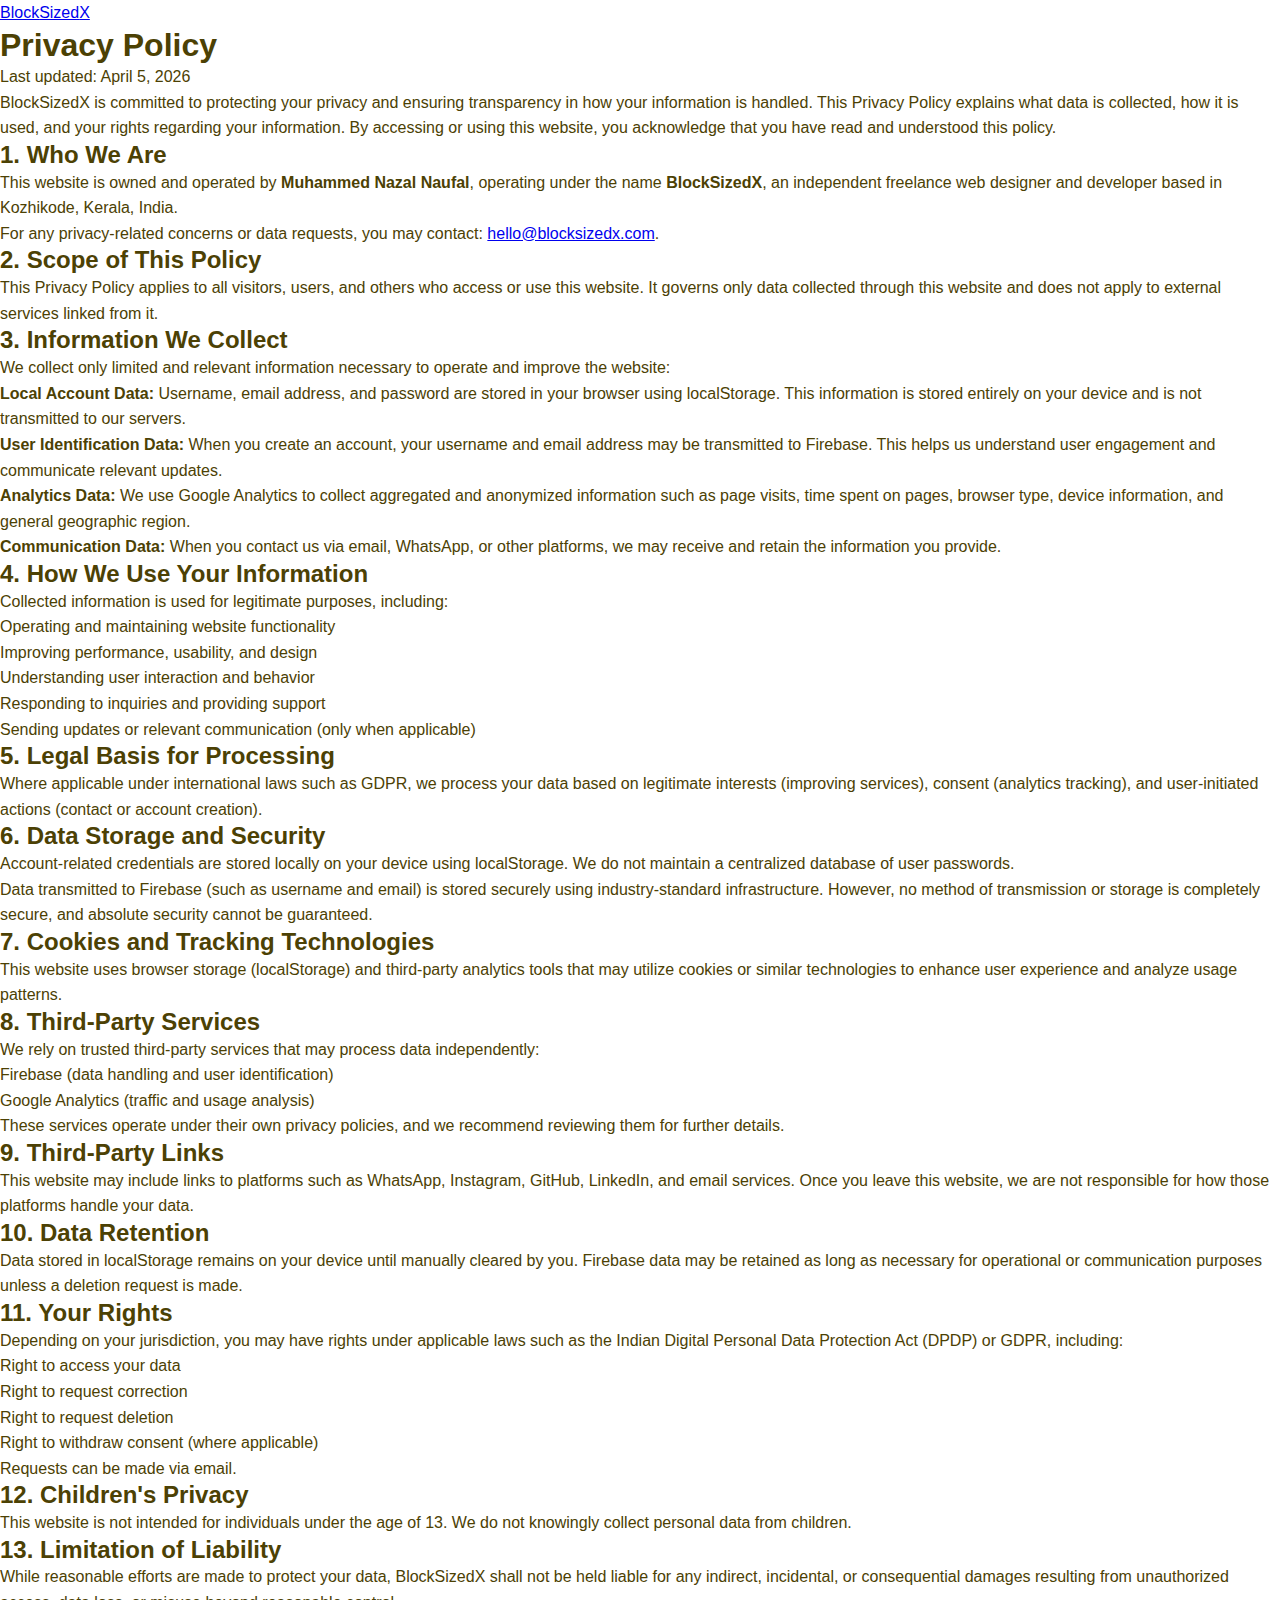
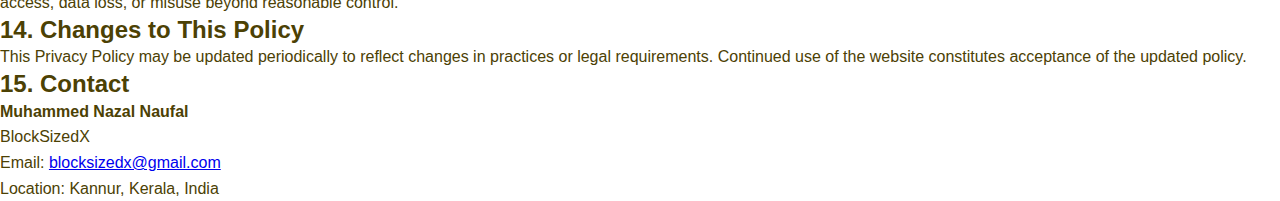
<file: privacy-policy.html>
<!DOCTYPE html>
<html lang="en">
<head>
  <meta charset="UTF-8">
  <meta name="viewport" content="width=device-width, initial-scale=1.0">
  <title>Privacy Policy — BlockSizedX</title>
  <meta name="description" content="Privacy Policy for BlockSizedX by Muhammed Nazal Naufal.">
  <link rel="stylesheet" href="style.css">
  <style>
    body { background: #fff; }
  </style>
</head>
<body>
<div class="legal-page">
  <div class="legal-header">
    <a href="index.html" class="legal-header-logo">Block<span>Sized</span>X</a>
    <h1>Privacy Policy</h1>
    <div class="legal-date">Last updated: April 5, 2026</div>
  </div>

  <p>BlockSizedX is committed to protecting your privacy and ensuring transparency in how your information is handled. This Privacy Policy explains what data is collected, how it is used, and your rights regarding your information. By accessing or using this website, you acknowledge that you have read and understood this policy.</p>

  <h2>1. Who We Are</h2>
  <p>This website is owned and operated by <strong>Muhammed Nazal Naufal</strong>, operating under the name <strong>BlockSizedX</strong>, an independent freelance web designer and developer based in Kozhikode, Kerala, India.</p>
  <p>For any privacy-related concerns or data requests, you may contact: <a href="mailto:hello@blocksizedx.com">hello@blocksizedx.com</a>.</p>

  <h2>2. Scope of This Policy</h2>
  <p>This Privacy Policy applies to all visitors, users, and others who access or use this website. It governs only data collected through this website and does not apply to external services linked from it.</p>

  <h2>3. Information We Collect</h2>
  <p>We collect only limited and relevant information necessary to operate and improve the website:</p>

  <ul>
    <li><strong>Local Account Data:</strong> Username, email address, and password are stored in your browser using localStorage. This information is stored entirely on your device and is not transmitted to our servers.</li>
    
    <li><strong>User Identification Data:</strong> When you create an account, your username and email address may be transmitted to Firebase. This helps us understand user engagement and communicate relevant updates.</li>
    
    <li><strong>Analytics Data:</strong> We use Google Analytics to collect aggregated and anonymized information such as page visits, time spent on pages, browser type, device information, and general geographic region.</li>
    
    <li><strong>Communication Data:</strong> When you contact us via email, WhatsApp, or other platforms, we may receive and retain the information you provide.</li>
  </ul>

  <h2>4. How We Use Your Information</h2>
  <p>Collected information is used for legitimate purposes, including:</p>
  <ul>
    <li>Operating and maintaining website functionality</li>
    <li>Improving performance, usability, and design</li>
    <li>Understanding user interaction and behavior</li>
    <li>Responding to inquiries and providing support</li>
    <li>Sending updates or relevant communication (only when applicable)</li>
  </ul>

  <h2>5. Legal Basis for Processing</h2>
  <p>Where applicable under international laws such as GDPR, we process your data based on legitimate interests (improving services), consent (analytics tracking), and user-initiated actions (contact or account creation).</p>

  <h2>6. Data Storage and Security</h2>
  <p>Account-related credentials are stored locally on your device using localStorage. We do not maintain a centralized database of user passwords.</p>
  <p>Data transmitted to Firebase (such as username and email) is stored securely using industry-standard infrastructure. However, no method of transmission or storage is completely secure, and absolute security cannot be guaranteed.</p>

  <h2>7. Cookies and Tracking Technologies</h2>
  <p>This website uses browser storage (localStorage) and third-party analytics tools that may utilize cookies or similar technologies to enhance user experience and analyze usage patterns.</p>

  <h2>8. Third-Party Services</h2>
  <p>We rely on trusted third-party services that may process data independently:</p>
  <ul>
    <li>Firebase (data handling and user identification)</li>
    <li>Google Analytics (traffic and usage analysis)</li>
  </ul>
  <p>These services operate under their own privacy policies, and we recommend reviewing them for further details.</p>

  <h2>9. Third-Party Links</h2>
  <p>This website may include links to platforms such as WhatsApp, Instagram, GitHub, LinkedIn, and email services. Once you leave this website, we are not responsible for how those platforms handle your data.</p>

  <h2>10. Data Retention</h2>
  <p>Data stored in localStorage remains on your device until manually cleared by you. Firebase data may be retained as long as necessary for operational or communication purposes unless a deletion request is made.</p>

  <h2>11. Your Rights</h2>
  <p>Depending on your jurisdiction, you may have rights under applicable laws such as the Indian Digital Personal Data Protection Act (DPDP) or GDPR, including:</p>
  <ul>
    <li>Right to access your data</li>
    <li>Right to request correction</li>
    <li>Right to request deletion</li>
    <li>Right to withdraw consent (where applicable)</li>
  </ul>
  <p>Requests can be made via email.</p>

  <h2>12. Children's Privacy</h2>
  <p>This website is not intended for individuals under the age of 13. We do not knowingly collect personal data from children.</p>

  <h2>13. Limitation of Liability</h2>
  <p>While reasonable efforts are made to protect your data, BlockSizedX shall not be held liable for any indirect, incidental, or consequential damages resulting from unauthorized access, data loss, or misuse beyond reasonable control.</p>

  <h2>14. Changes to This Policy</h2>
  <p>This Privacy Policy may be updated periodically to reflect changes in practices or legal requirements. Continued use of the website constitutes acceptance of the updated policy.</p>

  <h2>15. Contact</h2>
  <p>
    <strong>Muhammed Nazal Naufal</strong><br>
    BlockSizedX<br>
    Email: <a href="mailto:blocksizedx@gmail.com">blocksizedx@gmail.com</a><br>
    Location: Kannur, Kerala, India
  </p>
</div>
</body>
</html>
</file>
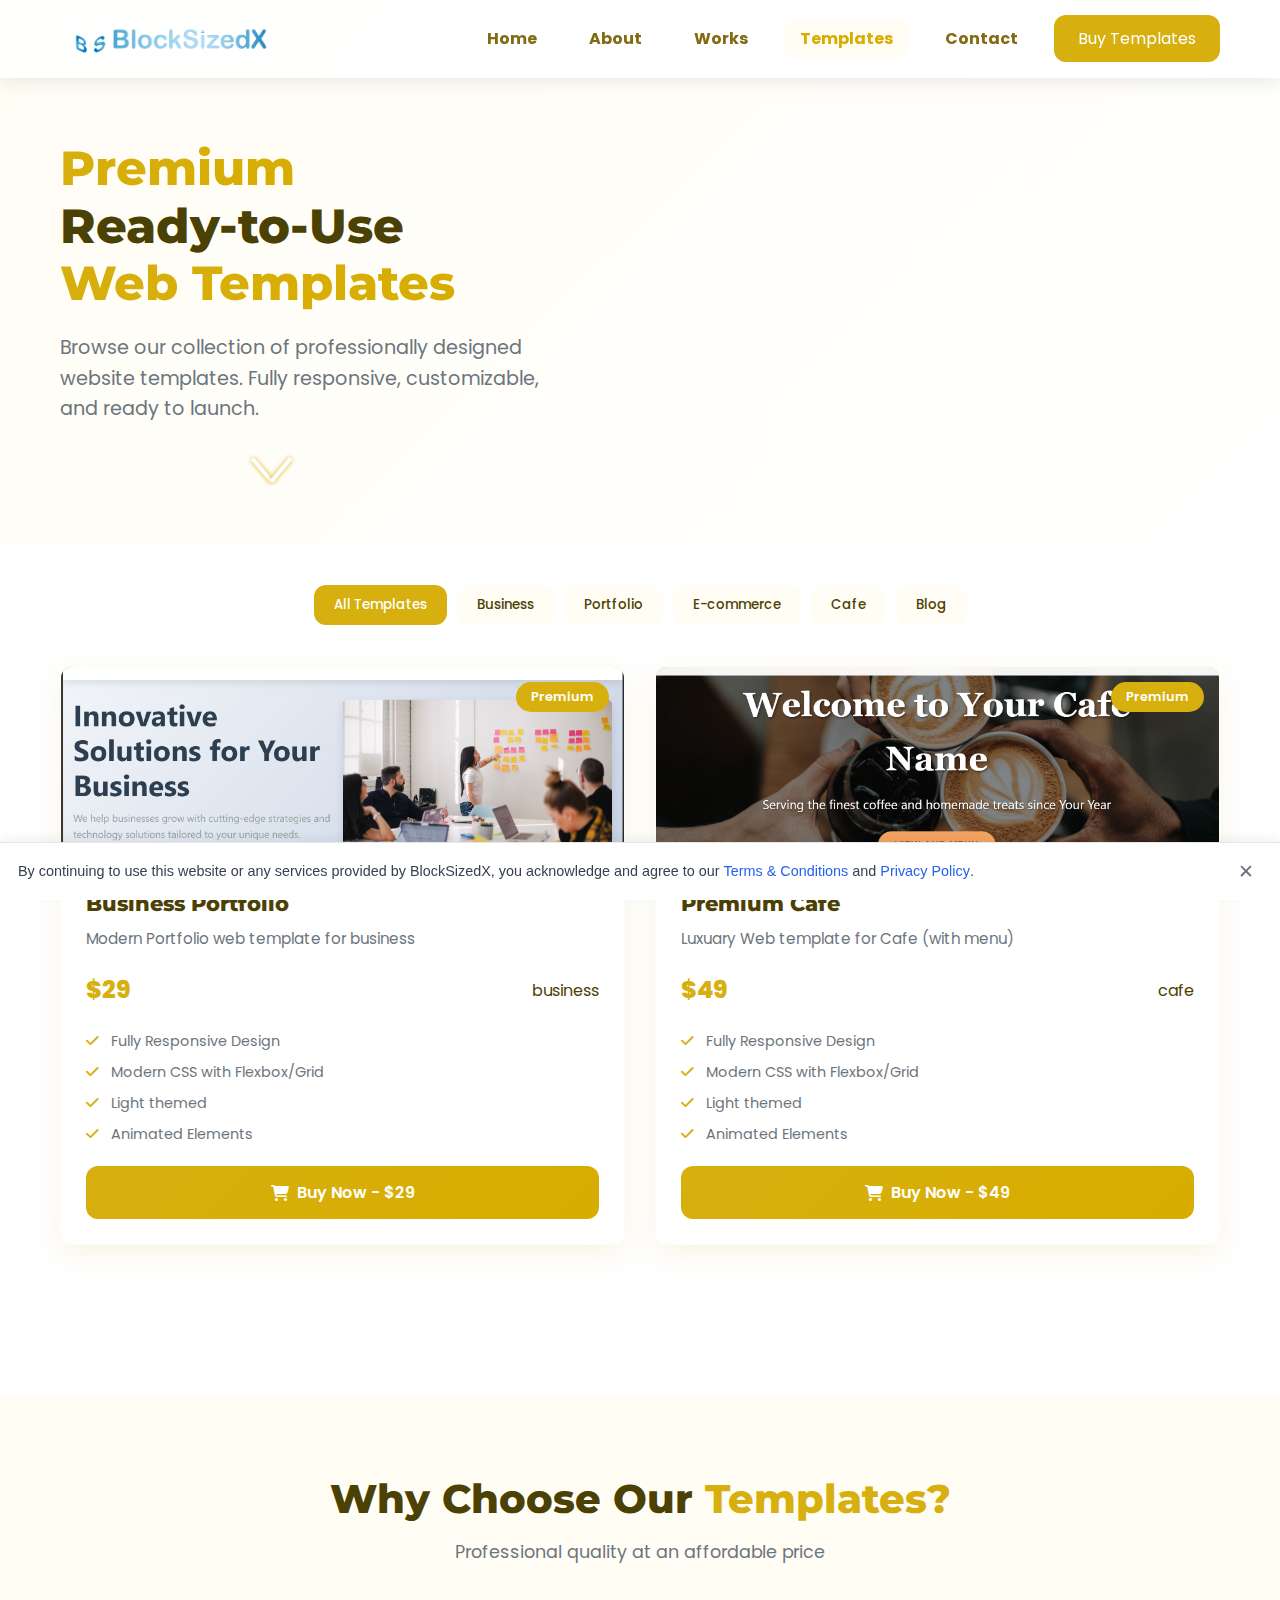
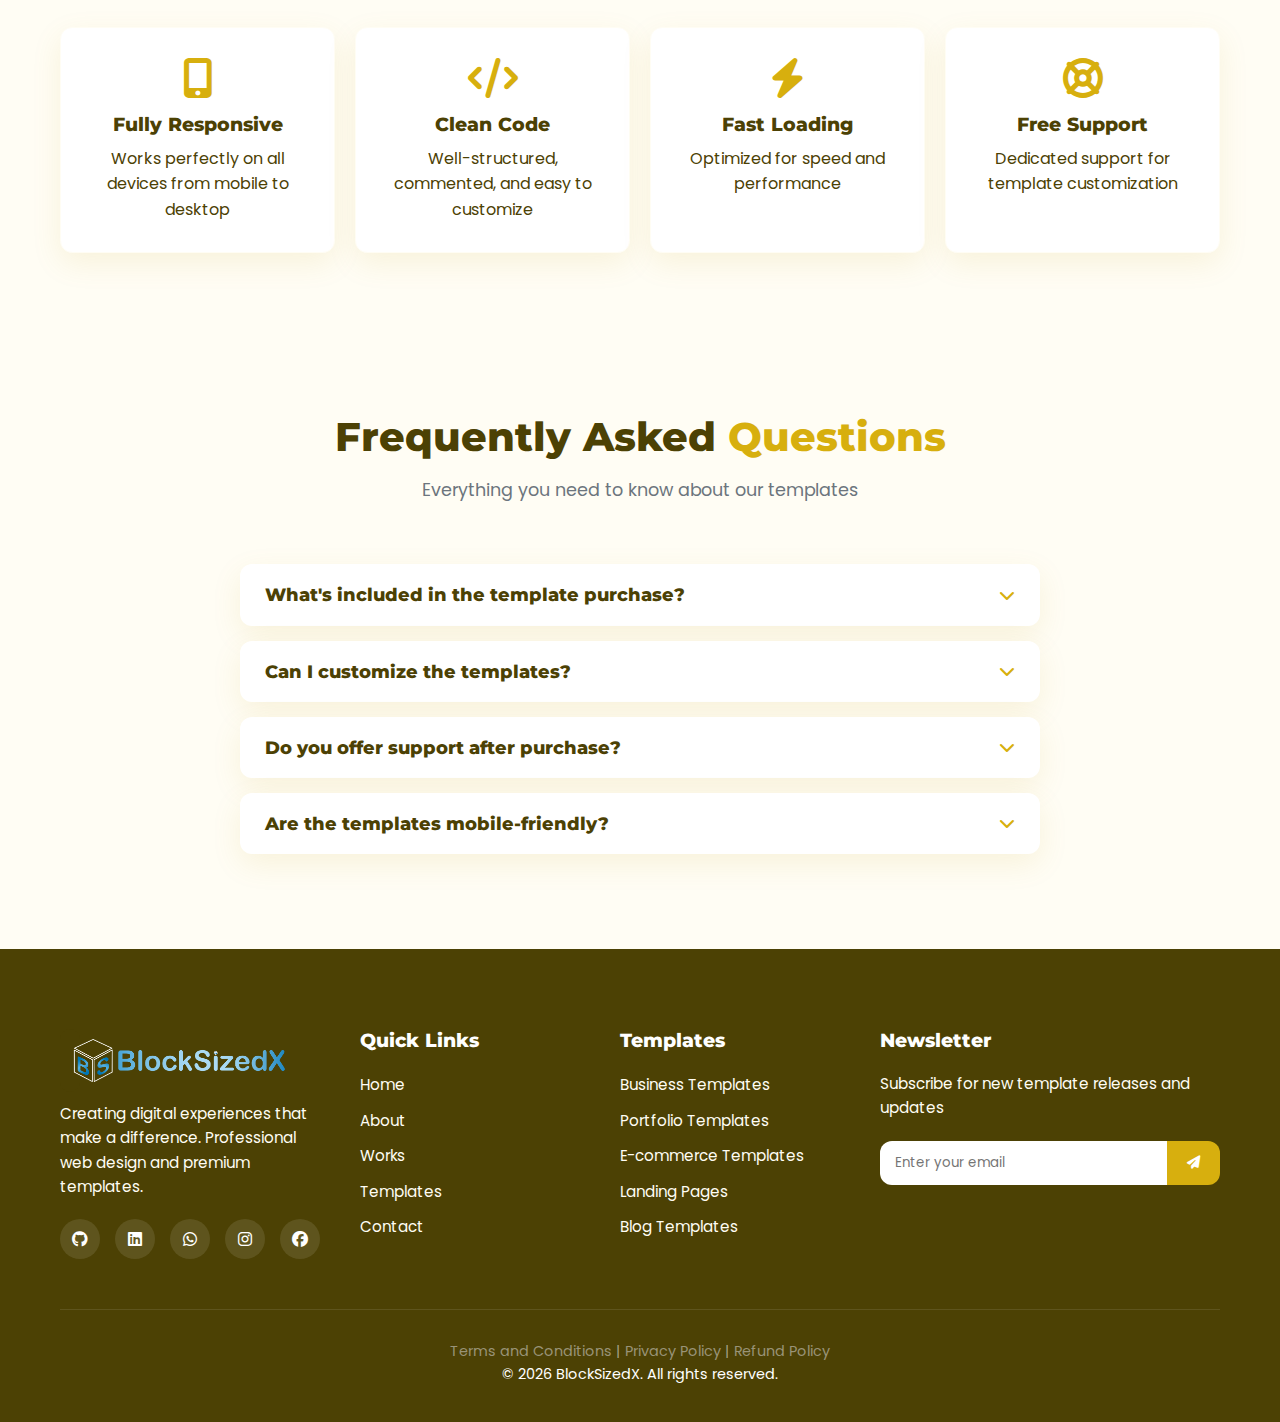
<file: templates.html>
<!DOCTYPE html>
<html lang="en">
<head>
    <meta charset="UTF-8">
    <meta name="viewport" content="width=device-width, initial-scale=1.0">
    <title>Premium Templates | BlockSizedX</title>
    <meta name="description" content="Website templates by BlockSizedX. Modern, responsive, and clean web design templates suitable for portfolios, startups, and personal websites." />

    <link rel="stylesheet" href="style.css">
    <link rel="stylesheet" href="https://cdnjs.cloudflare.com/ajax/libs/font-awesome/6.4.0/css/all.min.css">
    <link href="https://fonts.googleapis.com/css2?family=Poppins:wght@300;400;500;600;700&family=Montserrat:wght@800;900&display=swap" rel="stylesheet">
</head>
<body>
    <!-- Navigation -->
    <nav class="navbar">
        <div class="container">
            <a href="https://blocksizedx.github.io" class="logo">
                <img src="assets/logo_beside_text_transparent.png" alt="BlockSizedX logo">
            </a>
            <div class="nav-toggle" id="navToggle">
                <i class="fas fa-bars"></i>
            </div>
            <ul class="nav-menu" id="navMenu">
                <li><a href="index.html#home" class="nav-link">Home</a></li>
                <li><a href="index.html#about" class="nav-link">About</a></li>
                <li><a href="works.html" class="nav-link">Works</a></li>
                <li><a href="#templates" class="nav-link active">Templates</a></li>
                <li><a href="index.html#contact" class="nav-link">Contact</a></li>
                <li><a href="#templates" class="nav-btn">Buy Templates</a></li>
            </ul>
        </div>
    </nav>

    <!-- Templates Header -->
    <section class="hero" id="templates" style="padding: 140px 0 60px; min-height: auto;">
        <div class="container">
            <div class="hero-content" style="text-align: left;">
                <h1 class="hero-title">
                    <span class="gradient-text">Premium</span>
                    <span class="hero-title-line">Ready-to-Use</span>
                    <span class="gradient-text">Web Templates</span>
                </h1>
                <p class="hero-subtitle">Browse our collection of professionally designed website templates. Fully responsive, customizable, and ready to launch.</p>
                <div class="explore-template-hero">
                    <div id="toflex">
                        <span id="one"></span>
                        <span id="two"></span>
                    </div>
                    
                </div>
            </div>
        </div>
    </section>

    <!-- Templates Filter -->
    <section class="works-filter">
        <div class="container">
            <div class="filter-buttons">
                <button class="filter-btn active" data-filter="all">All Templates</button>
                <button class="filter-btn" data-filter="business">Business</button>
                <button class="filter-btn" data-filter="portfolio">Portfolio</button>
                <button class="filter-btn" data-filter="ecommerce">E-commerce</button>
                <button class="filter-btn" data-filter="cafe">Cafe</button>
                <button class="filter-btn" data-filter="blog">Blog</button>
            </div>
        </div>
    </section>

    <!-- All Templates -->
    <section class="templates" style="padding-top: 0;">
        <div class="container">
            <div id="allTemplatesGrid" class="templates-grid">
                <!-- Templates will be loaded from templates.json -->
            </div>
        </div>
    </section>

    <!-- Template Features -->
    <section class="about" style="padding: 80px 0; background: var(--bg);">
        <div class="container">
            <div class="section-header">
                <h2 class="section-title">Why Choose Our <span class="highlight">Templates?</span></h2>
                <p class="section-subtitle">Professional quality at an affordable price</p>
            </div>
            <div class="about-image" style="grid-template-columns: repeat(4, 1fr); margin-top: 50px;">
                <div class="about-card" style="text-align: center;">
                    <div class="card-content">
                        <i class="fas fa-mobile-alt" style="font-size: 2.5rem;"></i>
                        <h4>Fully Responsive</h4>
                        <p>Works perfectly on all devices from mobile to desktop</p>
                    </div>
                </div>
                <div class="about-card" style="text-align: center;">
                    <div class="card-content">
                        <i class="fas fa-code" style="font-size: 2.5rem;"></i>
                        <h4>Clean Code</h4>
                        <p>Well-structured, commented, and easy to customize</p>
                    </div>
                </div>
                <div class="about-card" style="text-align: center;">
                    <div class="card-content">
                        <i class="fas fa-bolt" style="font-size: 2.5rem;"></i>
                        <h4>Fast Loading</h4>
                        <p>Optimized for speed and performance</p>
                    </div>
                </div>
                <div class="about-card" style="text-align: center;">
                    <div class="card-content">
                        <i class="fas fa-life-ring" style="font-size: 2.5rem;"></i>
                        <h4>Free Support</h4>
                        <p>Dedicated support for template customization</p>
                    </div>
                </div>
            </div>
        </div>
    </section>

    <!-- FAQ Section -->
    <section class="contact" style="padding: 80px 0;">
        <div class="container">
            <div class="section-header">
                <h2 class="section-title">Frequently Asked <span class="highlight">Questions</span></h2>
                <p class="section-subtitle">Everything you need to know about our templates</p>
            </div>
            <div class="faq-container">
                <div class="faq-item">
                    <div class="faq-question">
                        <h4>What's included in the template purchase?</h4>
                        <i class="fas fa-chevron-down"></i>
                    </div>
                    <div class="faq-answer">
                        <p>You receive all HTML, CSS, JavaScript files, documentation, and license to use the template for personal or commercial projects. Source files are well-organized and commented for easy customization.</p>
                    </div>
                </div>
                <div class="faq-item">
                    <div class="faq-question">
                        <h4>Can I customize the templates?</h4>
                        <i class="fas fa-chevron-down"></i>
                    </div>
                    <div class="faq-answer">
                        <p>Yes! All templates are fully customizable. You can change colors, fonts, layout, and content to match your brand. The code is well-structured and commented for easy modifications.</p>
                    </div>
                </div>
                <div class="faq-item">
                    <div class="faq-question">
                        <h4>Do you offer support after purchase?</h4>
                        <i class="fas fa-chevron-down"></i>
                    </div>
                    <div class="faq-answer">
                        <p>Yes, we offer 6 months of free support for any technical issues or customization questions. Extended support plans are available for ongoing projects.</p>
                    </div>
                </div>
                <div class="faq-item">
                    <div class="faq-question">
                        <h4>Are the templates mobile-friendly?</h4>
                        <i class="fas fa-chevron-down"></i>
                    </div>
                    <div class="faq-answer">
                        <p>Absolutely! All templates are fully responsive and tested on various devices and screen sizes to ensure perfect display on mobile, tablet, and desktop.</p>
                    </div>
                </div>
            </div>
        </div>
    </section>

    <!-- Footer -->
    <footer class="footer">
        <div class="container">
            <div class="footer-content">
                <div class="footer-section">
                    <a href="https://blocksizedx.github.io" class="logo">
                        <img style="width: 240px;" src="assets/logo_beside_text_transparent.png" alt="BlockSizedX logo">
                    </a>
                    <p>Creating digital experiences that make a difference. Professional web design and premium templates.</p>
                    <div class="social-links">
                        <a href="https://www.github.com/BlockSizedX/" target="_blank"><i class="fab fa-github"></i></a>
                        <a href="#" target="_blank"><i class="fab fa-linkedin"></i></a>
                        <a href="https://wa.me/9961005062" target="_blank"><i class="fab fa-whatsapp"></i></a>
                        <a href="https://www.instagram.com/blocksizedx?utm_source=ig_web_button_share_sheet&igsh=ZDNlZDc0MzIxNw==" target="_blank"><i class="fab fa-instagram"></i></a>
                        <a href="#" target="_blank"><i class="fab fa-facebook"></i></a>
                    </div>
                </div>
                <div class="footer-section">
                    <h4>Quick Links</h4>
                    <ul>
                        <li><a href="index.html#home">Home</a></li>
                        <li><a href="index.html#about">About</a></li>
                        <li><a href="works.html">Works</a></li>
                        <li><a href="#templates">Templates</a></li>
                        <li><a href="index.html#contact">Contact</a></li>
                    </ul>
                </div>
                <div class="footer-section">
                    <h4>Templates</h4>
                    <ul>
                        <li><a href="#templates">Business Templates</a></li>
                        <li><a href="#templates">Portfolio Templates</a></li>
                        <li><a href="#templates">E-commerce Templates</a></li>
                        <li><a href="#templates">Landing Pages</a></li>
                        <li><a href="#templates">Blog Templates</a></li>
                    </ul>
                </div>
                <div class="footer-section">
                    <h4>Newsletter</h4>
                    <p>Subscribe for new template releases and updates</p>
                    <form class="newsletter-form">
                        <input type="email" placeholder="Enter your email">
                        <button type="submit"><i class="fas fa-paper-plane"></i></button>
                    </form>
                </div>
            </div>
            <div class="footer-bottom">
                <p><span class="footer-bottom-span"> <a href="pages/terms-and-conditions.html" target="_blank">Terms and Conditions</a> | <a href="pages/privacy-policy.html" target="_blank">Privacy Policy</a> | <a href="pages/terms-and-conditions.html#refund-policy" target="_blank">Refund Policy</a></span><br>
                    &copy; <span id="currentYear"></span> BlockSizedX. All rights reserved.
                </p>
            </div>
        </div>
    </footer>

    <script>
        // Load All Templates
        async function loadAllTemplates() {
            const templatesGrid = document.getElementById('allTemplatesGrid');
            if (!templatesGrid) return;
            
            try {
                const response = await fetch('templates.json');
                const templates = await response.json();
                
                templatesGrid.innerHTML = templates.map(template => `
                    <div class="template-card fade-in" data-category="${template.category}">
                        <div class="template-image" ${template.previewImages && template.previewImages.length > 0 ? '' : `style="background: linear-gradient(135deg, ${template.color1 || '#00b4d8'}, ${template.color2 || '#90e0ef'});"`}>
                            ${template.previewImages && template.previewImages.length > 0 ? `<img src="${template.previewImages[0]}" alt="${template.name}" data-template-id="${template.id}" style="cursor: pointer;">` : `<i class="${template.icon || 'fas fa-palette'}"></i>`}
                            ${template.isPremium ? '<span class="template-badge">Premium</span>' : ''}
                        </div>
                        <div class="template-content">
                            <h3>${template.name}</h3>
                            <p>${template.shortDescription}</p>
                            <div class="template-price">
                                <span class="price">$${template.price}</span>
                                <span class="category">${template.category}</span>
                            </div>
                            <ul class="template-features">
                                ${template.features.slice(0, 4).map(feature => `
                                    <li><i class="fas fa-check"></i> ${feature}</li>
                                `).join('')}
                            </ul>
                            <a href="buynow.html?template=${template.id}" class="btn btn-primary" style="width: 100%;">
                                <i class="fas fa-shopping-cart"></i> Buy Now - $${template.price}
                            </a>
                        </div>
                    </div>
                `).join('');
                
                // Initialize filter functionality
                initTemplateFilter();
                
            } catch (error) {
                console.error('Error loading templates:', error);
                templatesGrid.innerHTML = `
                    <div class="text-center" style="grid-column: 1 / -1;">
                        <p>Unable to load templates. Please check your internet connection.</p>
                    </div>
                `;
            }
        }
        
        // Initialize template filter
        function initTemplateFilter() {
            const filterButtons = document.querySelectorAll('.filter-btn');
            const templateCards = document.querySelectorAll('.template-card');
            
            // Add click handlers for template images
            document.querySelectorAll('.template-image img').forEach(img => {
                img.addEventListener('click', function() {
                    const templateId = this.getAttribute('data-template-id');
                    window.location.href = `buynow.html?template=${templateId}`;
                });
            });
            
            filterButtons.forEach(button => {
                button.addEventListener('click', () => {
                    // Update active button
                    filterButtons.forEach(btn => btn.classList.remove('active'));
                    button.classList.add('active');
                    
                    const filterValue = button.getAttribute('data-filter');
                    
                    // Filter template cards
                    templateCards.forEach(card => {
                        if (filterValue === 'all' || card.getAttribute('data-category') === filterValue) {
                            card.style.display = 'block';
                            setTimeout(() => {
                                card.classList.add('fade-in');
                            }, 10);
                        } else {
                            card.style.display = 'none';
                            card.classList.remove('fade-in');
                        }
                    });
                });
            });
        }
        
        // Initialize FAQ functionality
        function initFAQ() {
            const faqQuestions = document.querySelectorAll('.faq-question');
            
            faqQuestions.forEach(question => {
                question.addEventListener('click', () => {
                    const answer = question.nextElementSibling;
                    const icon = question.querySelector('i');
                    
                    // Toggle current FAQ
                    answer.style.display = answer.style.display === 'block' ? 'none' : 'block';
                    icon.classList.toggle('fa-chevron-down');
                    icon.classList.toggle('fa-chevron-up');
                    question.parentElement.classList.toggle('active');
                    
                    // Close other FAQs
                    faqQuestions.forEach(otherQuestion => {
                        if (otherQuestion !== question) {
                            const otherAnswer = otherQuestion.nextElementSibling;
                            const otherIcon = otherQuestion.querySelector('i');
                            otherAnswer.style.display = 'none';
                            otherIcon.classList.remove('fa-chevron-up');
                            otherIcon.classList.add('fa-chevron-down');
                            otherQuestion.parentElement.classList.remove('active');
                        }
                    });
                });
            });
        }
        
        // Initialize when page loads
        document.addEventListener('DOMContentLoaded', function() {
            // Set current year in footer
            document.getElementById('currentYear').textContent = new Date().getFullYear();
            
            // Mobile Navigation Toggle
            const navToggle = document.getElementById('navToggle');
            const navMenu = document.getElementById('navMenu');
            
            if (navToggle && navMenu) {
                navToggle.addEventListener('click', () => {
                    navMenu.classList.toggle('active');
                    navToggle.innerHTML = navMenu.classList.contains('active') 
                        ? '<i class="fas fa-times"></i>' 
                        : '<i class="fas fa-bars"></i>';
                });
            }
            
            // Load templates
            loadAllTemplates();
            
            // Initialize FAQ
            initFAQ();
            
            // Newsletter Form
            const newsletterForm = document.querySelector('.newsletter-form');
            if (newsletterForm) {
                newsletterForm.addEventListener('submit', function(e) {
                    e.preventDefault();
                    const email = this.querySelector('input[type="email"]').value;
                    if (email) {
                        alert(`Thank you for subscribing with ${email}! You'll receive updates about new templates.`);
                        this.reset();
                    }
                });
            }
        });
    </script>
    
    <style>
        /*EXPLORE ICON*/
        .explore-template-hero {    
            justify-content: center;
            display: flex;
            flex-direction: column;
            position: relative;
        }
        .explore-template-hero #toflex {
            display: flex;
            flex-direction: row;
        }
        .explore-template-hero span {
            position: relative;
            background-color: white;
            box-shadow: 0 0 5px var(--primary);
            height: 30px;
            width: 4px;
        }
        .explore-template-hero #one {
            rotate: -40deg;
            left: 200px;
        }
        .explore-template-hero #two {
            rotate: 40deg;
            right: -215px;
        }

        /* FAQ Styles */
        .faq-container {
            max-width: 800px;
            margin: 0 auto;
        }
        
        .faq-item {
            background: var(--white);
            border-radius: var(--border-radius);
            margin-bottom: 15px;
            box-shadow: var(--shadow);
            overflow: hidden;
        }
        
        .faq-question {
            padding: 20px 25px;
            display: flex;
            justify-content: space-between;
            align-items: center;
            cursor: pointer;
            transition: var(--transition);
        }
        
        .faq-question:hover {
            background: var(--bg);
        }
        
        .faq-question h4 {
            font-size: 1.1rem;
            margin: 0;
            flex: 1;
        }
        
        .faq-question i {
            color: var(--primary);
            transition: var(--transition);
        }
        
        .faq-answer {
            padding: 0 25px;
            display: none;
        }
        
        .faq-answer p {
            transition: var(--transition);
            padding: 20px 0;
            margin: 0;
            border-top: 1px solid var(--bg);
            color: var(--gray);
        }
        
        .faq-item.active .faq-question {
            transition: var(--transition);
            background: var(--bg);
        }
        
        
    </style>
        <div id="legal-consent-bar">
    <p>
        By continuing to use this website or any services provided by BlockSizedX,
        you acknowledge and agree to our
        <a href="pages/terms-and-conditions.html" target="_blank" rel="noopener noreferrer">Terms & Conditions</a>
        and
        <a href="pages/privacy-policy.html" target="_blank" rel="noopener noreferrer">Privacy Policy</a>.
    </p>
    <button id="consent-close" aria-label="Close">✕</button>
    </div>

    <style>
    #legal-consent-bar {
        position: fixed;
        bottom: 0;
        left: 0;
        width: 100%;
        background: #ffffff;
        border-top: 1px solid #e5e7eb;
        box-shadow: 0 -4px 10px rgba(0,0,0,0.05);
        padding: 12px 18px;
        display: flex;
        align-items: center;
        justify-content: space-between;
        gap: 15px;
        z-index: 9999;
        font-family: Arial, Helvetica, sans-serif;
    }

    #legal-consent-bar p {
        margin: 0;
        font-size: 0.9rem;
        color: #374151;
    }

    #legal-consent-bar a {
        color: #2563eb;
        text-decoration: none;
        font-weight: 500;
    }

    #legal-consent-bar a:hover {
        text-decoration: underline;
    }

    #consent-close {
        background: none;
        border: none;
        font-size: 1.2rem;
        cursor: pointer;
        color: #6b7280;
        padding: 5px 8px;
    }

    #consent-close:hover {
        color: #111827;
    }

    @media (max-width: 600px) {
        #legal-consent-bar {
        flex-direction: column;
        align-items: flex-start;
        }

        #consent-close {
        align-self: flex-end;
        }
    }
    </style>

    <script>
    const consentBar = document.getElementById("legal-consent-bar");
    const closeBtn = document.getElementById("consent-close");

    // Check if already accepted
    if (localStorage.getItem("blocksizedxConsent") === "true") {
        consentBar.style.display = "none";
    }

    closeBtn.addEventListener("click", () => {
        consentBar.style.display = "none";
        localStorage.setItem("blocksizedxConsent", "true");
    });
    </script>
</body>
</html>
</file>
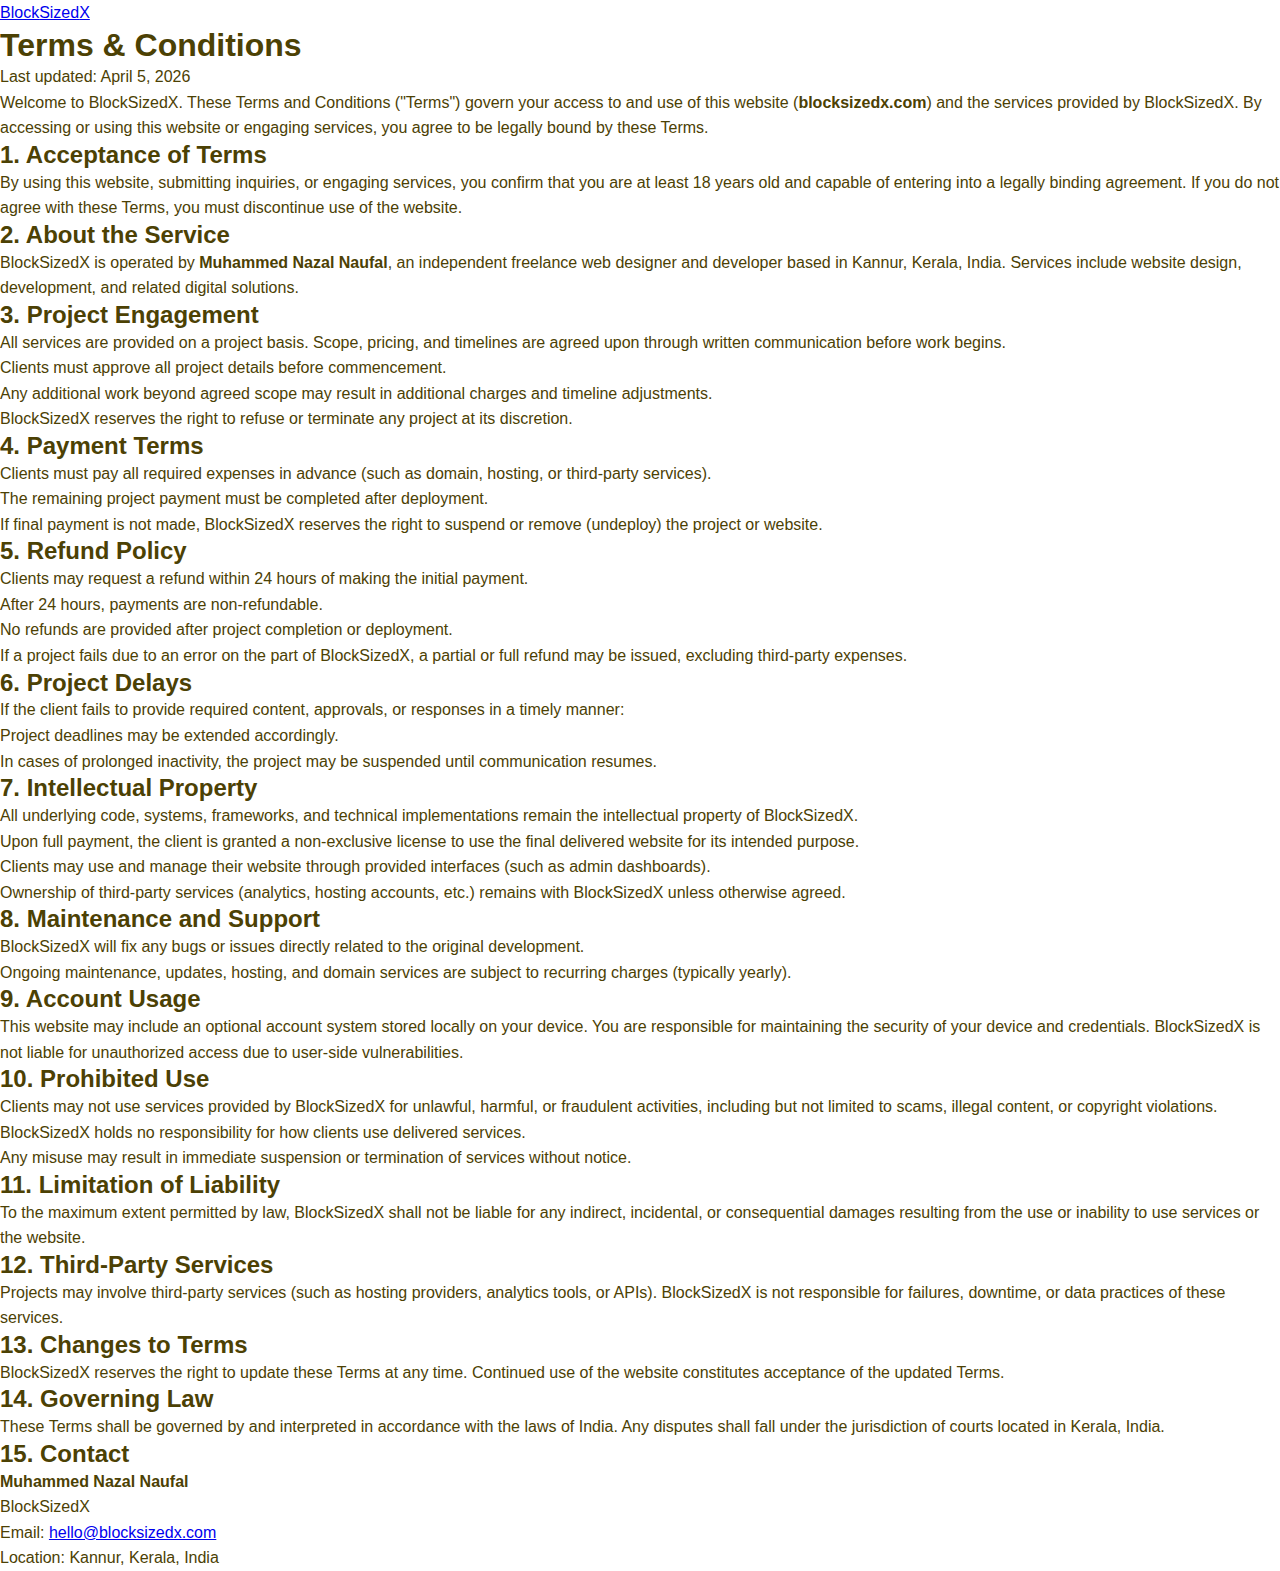
<file: terms-and-conditions.html>
<!DOCTYPE html>
<html lang="en">
<head>
  <meta charset="UTF-8">
  <meta name="viewport" content="width=device-width, initial-scale=1.0">
  <title>Terms & Conditions — BlockSizedX</title>
  <meta name="description" content="Terms and Conditions for BlockSizedX by Muhammed Nazal Naufal.">
  <link rel="stylesheet" href="style.css">
  <style>
    body { background: #fff; }
  </style>
</head>
<body>
<div class="legal-page">
  <div class="legal-header">
    <a href="index.html" class="legal-header-logo">Block<span>Sized</span>X</a>
    <h1>Terms & Conditions</h1>
    <div class="legal-date">Last updated: April 5, 2026</div>
  </div>

  <p>Welcome to BlockSizedX. These Terms and Conditions ("Terms") govern your access to and use of this website (<strong>blocksizedx.com</strong>) and the services provided by BlockSizedX. By accessing or using this website or engaging services, you agree to be legally bound by these Terms.</p>

  <h2>1. Acceptance of Terms</h2>
  <p>By using this website, submitting inquiries, or engaging services, you confirm that you are at least 18 years old and capable of entering into a legally binding agreement. If you do not agree with these Terms, you must discontinue use of the website.</p>

  <h2>2. About the Service</h2>
  <p>BlockSizedX is operated by <strong>Muhammed Nazal Naufal</strong>, an independent freelance web designer and developer based in Kannur, Kerala, India. Services include website design, development, and related digital solutions.</p>

  <h2>3. Project Engagement</h2>
  <p>All services are provided on a project basis. Scope, pricing, and timelines are agreed upon through written communication before work begins.</p>
  <ul>
    <li>Clients must approve all project details before commencement.</li>
    <li>Any additional work beyond agreed scope may result in additional charges and timeline adjustments.</li>
    <li>BlockSizedX reserves the right to refuse or terminate any project at its discretion.</li>
  </ul>

  <h2>4. Payment Terms</h2>
  <ul>
    <li>Clients must pay all required expenses in advance (such as domain, hosting, or third-party services).</li>
    <li>The remaining project payment must be completed after deployment.</li>
    <li>If final payment is not made, BlockSizedX reserves the right to suspend or remove (undeploy) the project or website.</li>
  </ul>

  <h2>5. Refund Policy</h2>
  <ul>
    <li>Clients may request a refund within 24 hours of making the initial payment.</li>
    <li>After 24 hours, payments are non-refundable.</li>
    <li>No refunds are provided after project completion or deployment.</li>
    <li>If a project fails due to an error on the part of BlockSizedX, a partial or full refund may be issued, excluding third-party expenses.</li>
  </ul>

  <h2>6. Project Delays</h2>
  <p>If the client fails to provide required content, approvals, or responses in a timely manner:</p>
  <ul>
    <li>Project deadlines may be extended accordingly.</li>
    <li>In cases of prolonged inactivity, the project may be suspended until communication resumes.</li>
  </ul>

  <h2>7. Intellectual Property</h2>
  <p>All underlying code, systems, frameworks, and technical implementations remain the intellectual property of BlockSizedX.</p>
  <p>Upon full payment, the client is granted a non-exclusive license to use the final delivered website for its intended purpose.</p>
  <ul>
    <li>Clients may use and manage their website through provided interfaces (such as admin dashboards).</li>
    <li>Ownership of third-party services (analytics, hosting accounts, etc.) remains with BlockSizedX unless otherwise agreed.</li>
  </ul>

  <h2>8. Maintenance and Support</h2>
  <ul>
    <li>BlockSizedX will fix any bugs or issues directly related to the original development.</li>
    <li>Ongoing maintenance, updates, hosting, and domain services are subject to recurring charges (typically yearly).</li>
  </ul>

  <h2>9. Account Usage</h2>
  <p>This website may include an optional account system stored locally on your device. You are responsible for maintaining the security of your device and credentials. BlockSizedX is not liable for unauthorized access due to user-side vulnerabilities.</p>

  <h2>10. Prohibited Use</h2>
  <p>Clients may not use services provided by BlockSizedX for unlawful, harmful, or fraudulent activities, including but not limited to scams, illegal content, or copyright violations.</p>
  <ul>
    <li>BlockSizedX holds no responsibility for how clients use delivered services.</li>
    <li>Any misuse may result in immediate suspension or termination of services without notice.</li>
  </ul>

  <h2>11. Limitation of Liability</h2>
  <p>To the maximum extent permitted by law, BlockSizedX shall not be liable for any indirect, incidental, or consequential damages resulting from the use or inability to use services or the website.</p>

  <h2>12. Third-Party Services</h2>
  <p>Projects may involve third-party services (such as hosting providers, analytics tools, or APIs). BlockSizedX is not responsible for failures, downtime, or data practices of these services.</p>

  <h2>13. Changes to Terms</h2>
  <p>BlockSizedX reserves the right to update these Terms at any time. Continued use of the website constitutes acceptance of the updated Terms.</p>

  <h2>14. Governing Law</h2>
  <p>These Terms shall be governed by and interpreted in accordance with the laws of India. Any disputes shall fall under the jurisdiction of courts located in Kerala, India.</p>

  <h2>15. Contact</h2>
  <p>
    <strong>Muhammed Nazal Naufal</strong><br>
    BlockSizedX<br>
    Email: <a href="mailto:hello@blocksizedx.com">hello@blocksizedx.com</a><br>
    Location: Kannur, Kerala, India
  </p>
</div>
</body>
</html>
</file>
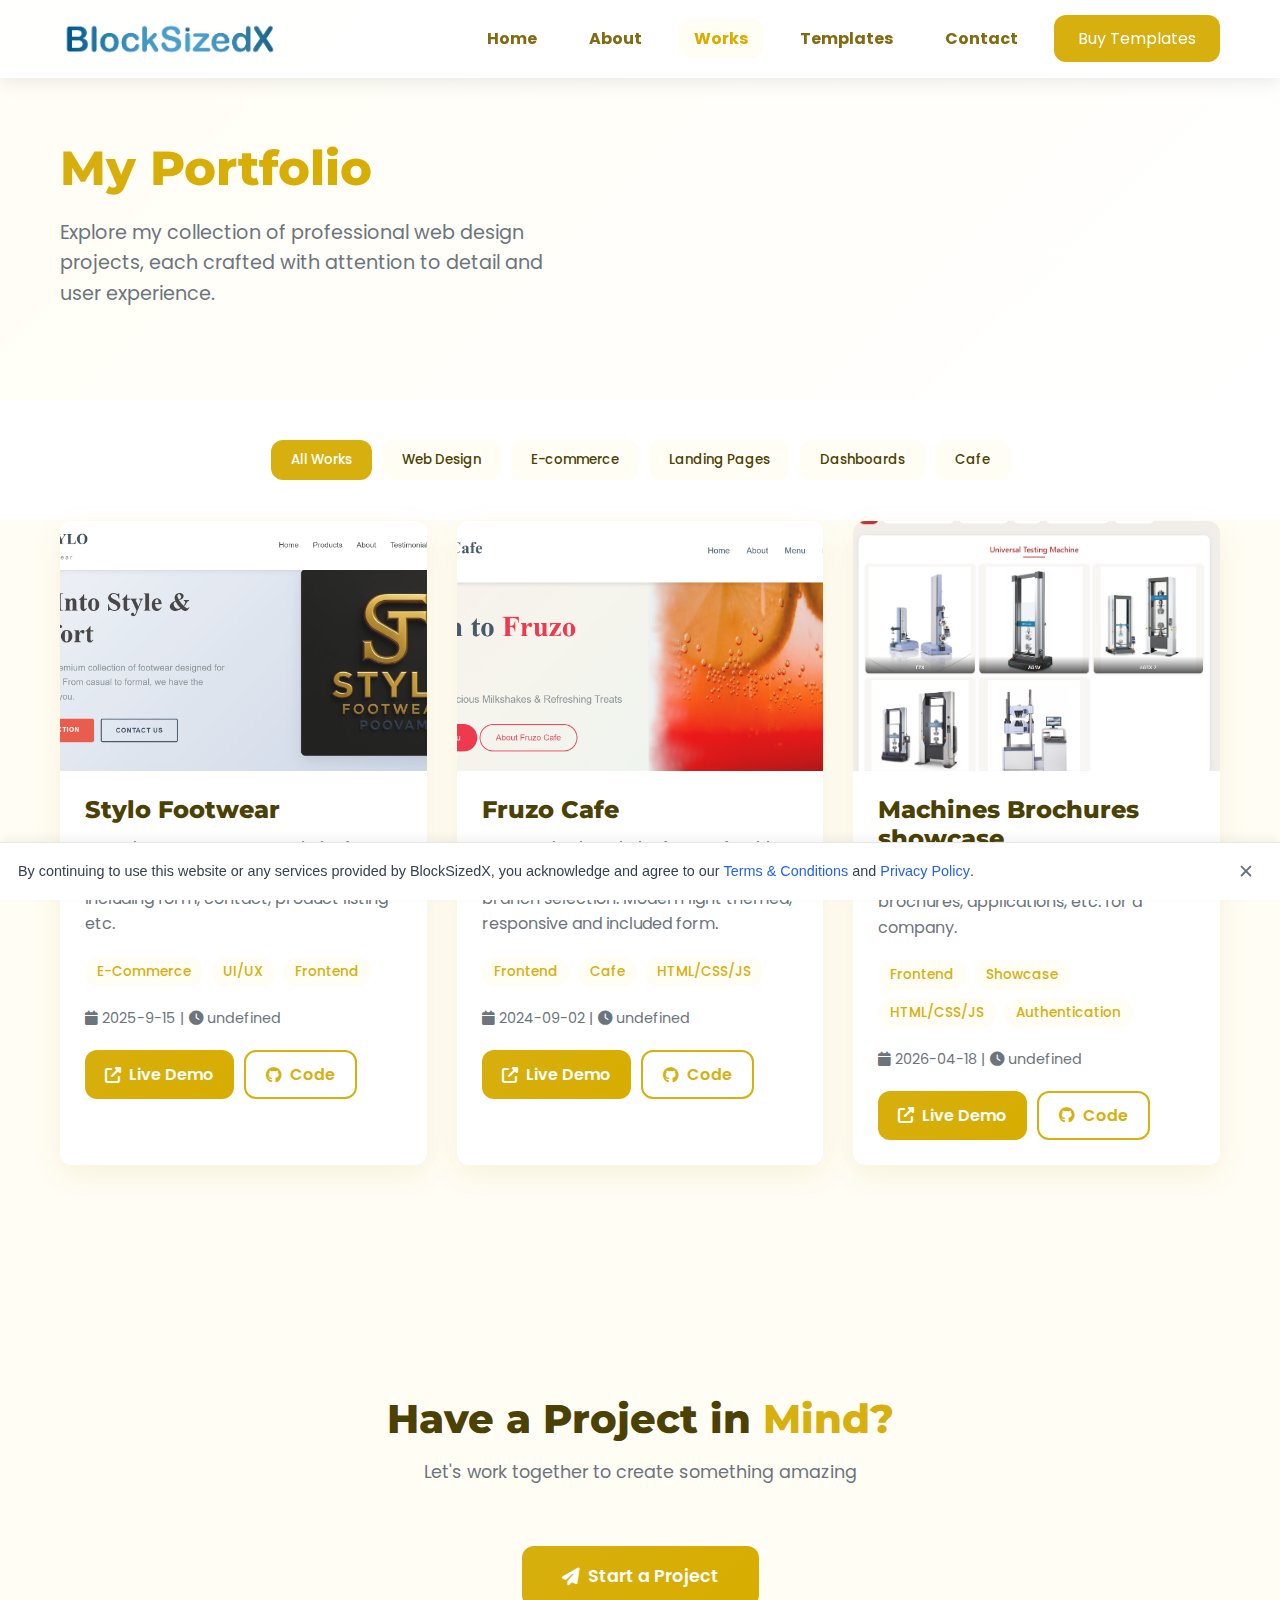
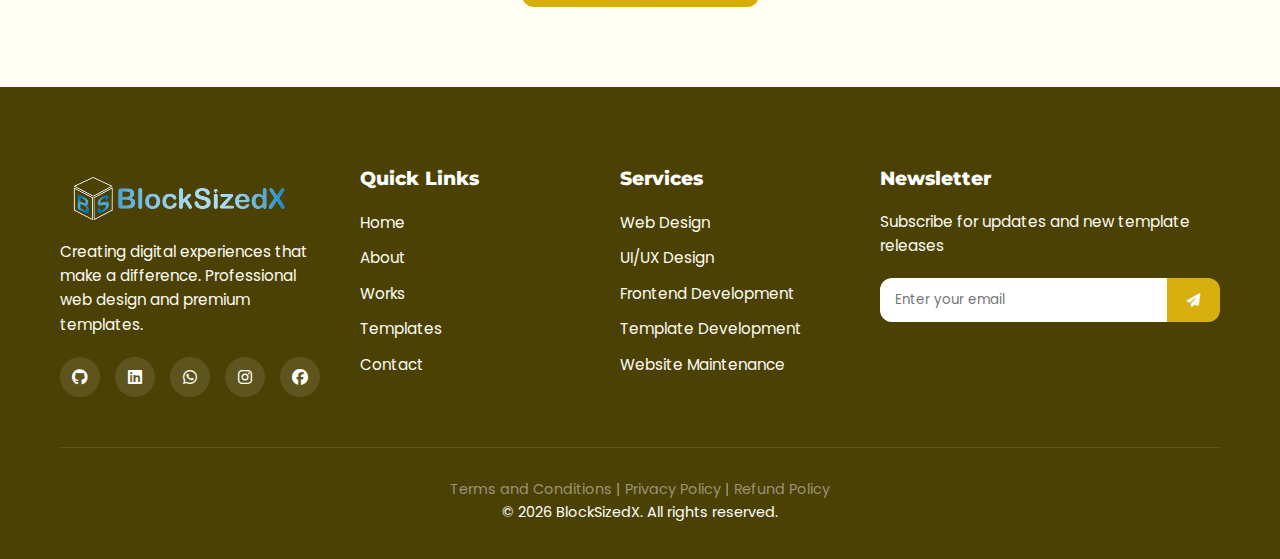
<file: works.html>
<!DOCTYPE html>
<html lang="en">
<head>
    <meta charset="UTF-8">
    <meta name="viewport" content="width=device-width, initial-scale=1.0">
    <title>My Works | BlockSizedX</title>
    <link rel="stylesheet" href="style.css">
    <link rel="stylesheet" href="https://cdnjs.cloudflare.com/ajax/libs/font-awesome/6.4.0/css/all.min.css">
    <link href="https://fonts.googleapis.com/css2?family=Poppins:wght@300;400;500;600;700&family=Montserrat:wght@800;900&display=swap" rel="stylesheet">
</head>
<body>
    <!-- Navigation -->
    <nav class="navbar">
        <div class="container">
            <a href="https://blocksizedx.github.io" class="logo">
                <img src="assets/text_transparent.png" alt="BlockSizedX logo">
            </a>
            <div class="nav-toggle" id="navToggle">
                <i class="fas fa-bars"></i>
            </div>
            <ul class="nav-menu" id="navMenu">
                <li><a href="index.html#home" class="nav-link">Home</a></li>
                <li><a href="index.html#about" class="nav-link">About</a></li>
                <li><a href="#all-works" class="nav-link active">Works</a></li>
                <li><a href="templates.html" class="nav-link">Templates</a></li>
                <li><a href="index.html#contact" class="nav-link">Contact</a></li>
                <li><a href="templates.html" class="nav-btn">Buy Templates</a></li>
            </ul>
        </div>
    </nav>

    <!-- Works Header -->
    <section class="hero" style="padding: 140px 0 60px; min-height: auto;">
        <div class="container">
            <div class="hero-content" style="text-align: left;">
                <h1 class="hero-title">
                    <span class="gradient-text">My Portfolio</span>
                </h1>
                <p class="hero-subtitle">Explore my collection of professional web design projects, each crafted with attention to detail and user experience.</p>
            </div>
        </div>
    </section>

    <!-- Works Filter -->
    <section class="works-filter">
        <div class="container">
            <div class="filter-buttons">
                <button class="filter-btn active" data-filter="all">All Works</button>
                <button class="filter-btn" data-filter="web-design">Web Design</button>
                <button class="filter-btn" data-filter="ecommerce">E-commerce</button>
                <button class="filter-btn" data-filter="landing-page">Landing Pages</button>
                <button class="filter-btn" data-filter="dashboard">Dashboards</button>
                <button class="filter-btn" data-filter="cafe">Cafe</button>
            </div>
        </div>
    </section>

    <!-- All Works -->
    <section class="works" id="all-works" style="padding-top: 0;">
        <div class="container">
            <div id="allWorksGrid" class="works-grid">
                <!-- Works will be loaded from works.json -->
            </div>
        </div>
    </section>

    <!-- CTA Section -->
    <section class="contact" style="padding: 80px 0;">
        <div class="container">
            <div class="section-header">
                <h2 class="section-title">Have a Project in <span class="highlight">Mind?</span></h2>
                <p class="section-subtitle">Let's work together to create something amazing</p>
            </div>
            <div class="text-center">
                <a href="index.html#contact" class="btn btn-primary" style="font-size: 1.1rem; padding: 16px 40px;">
                    <i class="fas fa-paper-plane"></i> Start a Project
                </a>
            </div>
        </div>
    </section>

    <!-- Footer -->
    <footer class="footer">
        <div class="container">
            <div class="footer-content">
                <div class="footer-section">
                    <a href="https://blocksizedx.github.io" class="logo">
                        <img style="width: 240px;" src="assets/logo_beside_text_transparent.png" alt="BlockSizedX logo">
                    </a>
                    <p>Creating digital experiences that make a difference. Professional web design and premium templates.</p>
                    <div class="social-links">
                        <a href="https://www.github.com/BlockSizedX/" target="_blank"><i class="fab fa-github"></i></a>
                        <a href="#" target="_blank"><i class="fab fa-linkedin"></i></a>
                        <a href="https://wa.me/9961005062" target="_blank"><i class="fab fa-whatsapp"></i></a>
                        <a href="https://www.instagram.com/blocksizedx?utm_source=ig_web_button_share_sheet&igsh=ZDNlZDc0MzIxNw==" target="_blank"><i class="fab fa-instagram"></i></a>
                        <a href="#" target="_blank"><i class="fab fa-facebook"></i></a>
                    </div>
                </div>
                <div class="footer-section">
                    <h4>Quick Links</h4>
                    <ul>
                        <li><a href="index.html#home">Home</a></li>
                        <li><a href="index.html#about">About</a></li>
                        <li><a href="#all-works">Works</a></li>
                        <li><a href="templates.html">Templates</a></li>
                        <li><a href="index.html#contact">Contact</a></li>
                    </ul>
                </div>
                <div class="footer-section">
                    <h4>Services</h4>
                    <ul>
                        <li><a href="#">Web Design</a></li>
                        <li><a href="#">UI/UX Design</a></li>
                        <li><a href="#">Frontend Development</a></li>
                        <li><a href="#">Template Development</a></li>
                        <li><a href="#">Website Maintenance</a></li>
                    </ul>
                </div>
                <div class="footer-section">
                    <h4>Newsletter</h4>
                    <p>Subscribe for updates and new template releases</p>
                    <form class="newsletter-form">
                        <input type="email" placeholder="Enter your email">
                        <button type="submit"><i class="fas fa-paper-plane"></i></button>
                    </form>
                </div>
            </div>
            <div class="footer-bottom">
                <p><span class="footer-bottom-span"> <a href="pages/terms-and-conditions.html" target="_blank">Terms and Conditions</a> | <a href="pages/privacy-policy.html" target="_blank">Privacy Policy</a> | <a href="pages/terms-and-conditions.html#refund-policy" target="_blank">Refund Policy</a></span><br>
                    &copy; <span id="currentYear"></span> BlockSizedX. All rights reserved.
                </p>
            </div>
        </div>
    </footer>

    <script>
        // Load All Works
        async function loadAllWorks() {
            const worksGrid = document.getElementById('allWorksGrid');
            if (!worksGrid) return;
            
            try {
                const response = await fetch('works.json');
                const works = await response.json();
                
                worksGrid.innerHTML = works.map(work => `
                    <div class="work-card fade-in" data-category="${work.category}">
                        <div class="work-image" ${work.images && work.images.length > 0 ? '' : `style="background: linear-gradient(135deg, ${work.color1 || '#0077b6'}, ${work.color2 || '#00b4d8'});"`}>
                            ${work.images && work.images.length > 0 ? `<img src="${work.images[0]}" alt="${work.name}">` : `<i class="${work.icon || 'fas fa-laptop-code'}"></i>`}
                        </div>
                        <div class="work-content">
                            <h3>${work.name}</h3>
                            <p>${work.description}</p>
                            <div class="work-tags">
                                ${work.tags.map(tag => `<span class="work-tag">${tag}</span>`).join('')}
                            </div>
                            <div class="work-details" style="margin-bottom: 15px;">
                                <p style="font-size: 0.9rem; color: var(--gray);">
                                    <i class="fas fa-calendar"></i> ${work.date} | 
                                    <i class="fas fa-clock"></i> ${work.duration}
                                </p>
                            </div>
                            <div class="work-actions">
                                <a href="${work.liveDemo}" target="_blank" class="btn btn-primary" style="padding: 10px 20px;">
                                    <i class="fas fa-external-link-alt"></i> Live Demo
                                </a>
                                <a href="${work.github}" target="_blank" class="btn btn-outline" style="padding: 10px 20px;">
                                    <i class="fab fa-github"></i> Code
                                </a>
                            </div>
                        </div>
                    </div>
                `).join('');
                
                // Initialize filter functionality
                initWorkFilter();
                
            } catch (error) {
                console.error('Error loading works:', error);
                worksGrid.innerHTML = `
                    <div class="text-center" style="grid-column: 1 / -1;">
                        <p>Unable to load works. Please check your internet connection.</p>
                    </div>
                `;
            }
        }
        
        // Initialize work filter
        function initWorkFilter() {
            const filterButtons = document.querySelectorAll('.filter-btn');
            const workCards = document.querySelectorAll('.work-card');
            
            filterButtons.forEach(button => {
                button.addEventListener('click', () => {
                    // Update active button
                    filterButtons.forEach(btn => btn.classList.remove('active'));
                    button.classList.add('active');
                    
                    const filterValue = button.getAttribute('data-filter');
                    
                    // Filter work cards
                    workCards.forEach(card => {
                        if (filterValue === 'all' || card.getAttribute('data-category') === filterValue) {
                            card.style.display = 'block';
                            setTimeout(() => {
                                card.classList.add('fade-in');
                            }, 10);
                        } else {
                            card.style.display = 'none';
                            card.classList.remove('fade-in');
                        }
                    });
                });
            });
        }
        
        // Initialize when page loads
        document.addEventListener('DOMContentLoaded', function() {
            // Set current year in footer
            document.getElementById('currentYear').textContent = new Date().getFullYear();
            
            // Mobile Navigation Toggle
            const navToggle = document.getElementById('navToggle');
            const navMenu = document.getElementById('navMenu');
            
            if (navToggle && navMenu) {
                navToggle.addEventListener('click', () => {
                    navMenu.classList.toggle('active');
                    navToggle.innerHTML = navMenu.classList.contains('active') 
                        ? '<i class="fas fa-times"></i>' 
                        : '<i class="fas fa-bars"></i>';
                });
            }
            
            // Load works
            loadAllWorks();
            
            // Newsletter Form
            const newsletterForm = document.querySelector('.newsletter-form');
            if (newsletterForm) {
                newsletterForm.addEventListener('submit', function(e) {
                    e.preventDefault();
                    const email = this.querySelector('input[type="email"]').value;
                    if (email) {
                        alert(`Thank you for subscribing with ${email}!`);
                        this.reset();
                    }
                });
            }
        });
    </script>
    <!-- Consent Bar -->
    <div id="legal-consent-bar">
    <p>
        By continuing to use this website or any services provided by BlockSizedX,
        you acknowledge and agree to our
        <a href="pages/terms-and-conditions.html" target="_blank" rel="noopener noreferrer">Terms & Conditions</a>
        and
        <a href="pages/privacy-policy.html" target="_blank" rel="noopener noreferrer">Privacy Policy</a>.
    </p>
    <button id="consent-close" aria-label="Close">✕</button>
    </div>

    <style>
    #legal-consent-bar {
        position: fixed;
        bottom: 0;
        left: 0;
        width: 100%;
        background: #ffffff;
        border-top: 1px solid #e5e7eb;
        box-shadow: 0 -4px 10px rgba(0,0,0,0.05);
        padding: 12px 18px;
        display: flex;
        align-items: center;
        justify-content: space-between;
        gap: 15px;
        z-index: 9999;
        font-family: Arial, Helvetica, sans-serif;
    }

    #legal-consent-bar p {
        margin: 0;
        font-size: 0.9rem;
        color: #374151;
    }

    #legal-consent-bar a {
        color: #2563eb;
        text-decoration: none;
        font-weight: 500;
    }

    #legal-consent-bar a:hover {
        text-decoration: underline;
    }

    #consent-close {
        background: none;
        border: none;
        font-size: 1.2rem;
        cursor: pointer;
        color: #6b7280;
        padding: 5px 8px;
    }

    #consent-close:hover {
        color: #111827;
    }

    @media (max-width: 600px) {
        #legal-consent-bar {
        flex-direction: column;
        align-items: flex-start;
        }

        #consent-close {
        align-self: flex-end;
        }
    }
    </style>

    <script>
    const consentBar = document.getElementById("legal-consent-bar");
    const closeBtn = document.getElementById("consent-close");

    // Check if already accepted
    if (localStorage.getItem("blocksizedxConsent") === "true") {
        consentBar.style.display = "none";
    }

    closeBtn.addEventListener("click", () => {
        consentBar.style.display = "none";
        localStorage.setItem("blocksizedxConsent", "true");
    });
    </script>

</body>
</html>
</file>
<file: style.css>
/* Reset and Base Styles */
:root {
    --primary: #d7af0e;
    --secondary: #5e5503;
    --tertiary: #d8ad00;
    --light: #efdf90;
    --dark: #4c4104;
    --bg: rgb(255, 253, 244);
    --white: #ffffff;
    --black: #000000;
    --gray: #6c757d;
    --light-gray: #f8f9fa;
    --nav-link: #826b12;
    --logo: #897307;
    --shadow: 0 10px 30px rgba(182, 146, 0, 0.1);
    --transition: all 0.3s ease;
    --border-radius: 12px;
    --container-width: 1200px;
}

/*:root {
    --primary: #d7af0e;
    --secondary: #5e5503;
    --tertiary: #d8ad00;
    --light: #efdf90;
    --dark: #4c4104;
    --bg: rgb(255, 251, 233);
    --white: #ffffff;
    --black: #000000;
    --gray: #6c757d;
    --light-gray: #f8f9fa;
    --nav-link: #826b12;
    --logo: #897307;
    --shadow: 0 10px 30px rgba(182, 146, 0, 0.1);
    --transition: all 0.3s ease;
    --border-radius: 12px;
    --container-width: 1200px;
}
}*/

/* width */
::-webkit-scrollbar {
  width: 5px;
}

/* track */
::-webkit-scrollbar-track {
  background: #f1f1f1;
}

/* handle */
::-webkit-scrollbar-thumb {
  background: #7f6a00;
  border-radius: 10px;
}

/* handle on hover */
::-webkit-scrollbar-thumb:hover {
  background: #605400;
}


* {
    margin: 0;
    padding: 0;
    box-sizing: border-box;
}

html {
    scroll-behavior: smooth;
}

body {
    font-family: 'Poppins', sans-serif;
    line-height: 1.6;
    color: var(--dark);
    background-color: var(--white);
    overflow-x: hidden;
}

.container {
    max-width: var(--container-width);
    margin: 0 auto;
    padding: 0 20px;
}

/* Typography */
h1, h2, h3, h4 {
    font-family: 'Montserrat', sans-serif;
    font-weight: 800;
    line-height: 1.2;
}

.highlight {
    color: var(--primary);
    position: relative;
}

.highlight::after {
    content: '';
    position: absolute;
    bottom: 5px;
    left: 0;
    width: 100%;
    height: 8px;
    background-color: var(--light);
    z-index: -1;
    opacity: 0.5;
}

/* Buttons */
.btn {
    display: inline-flex;
    align-items: center;
    justify-content: center;
    padding: 14px 32px;
    border-radius: var(--border-radius);
    font-weight: 600;
    text-decoration: none;
    transition: var(--transition);
    border: none;
    cursor: pointer;
    font-size: 16px;
    gap: 8px;
}

.btn-primary {
    background: linear-gradient(135deg, var(--primary), var(--tertiary));
    color: var(--white);
}

.btn-primary:hover {
    transform: translateY(-3px);
    box-shadow: 0 15px 30px rgba(182, 158, 0, 0.3);
}

.btn-secondary {
    background: transparent;
    color: var(--primary);
    border: 2px solid var(--primary);
}

.btn-secondary:hover {
    background: var(--primary);
    color: var(--white);
}

.btn-outline {
    background: transparent;
    color: var(--primary);
    border: 2px solid var(--primary);
}

.btn-outline:hover {
    background: var(--primary);
    color: var(--white);
    transform: translateY(-3px);
}

/* Navigation */
.navbar {
    position: fixed;
    top: 0;
    left: 0;
    width: 100%;
    background: rgba(255, 255, 255, 0.90);
    backdrop-filter: blur(10px);
    z-index: 1000;
    padding: 10px 0;
    box-shadow: 0 2px 20px rgba(0, 0, 0, 0.1);
}

.navbar .container {
    display: flex;
    justify-content: space-between;
    align-items: center;
}
.navbar .logo img {
    width: 220px;
    border-radius: 10px;
}
.logo {
    display: flex;
    flex-direction: row;
    color: var(--logo);
    text-decoration: none;
    width: 20px;
}
.nav-menu {
    display: flex;
    list-style: none;
    gap: 20px;
    align-items: center;
}

.nav-link {
    text-decoration: none;
    color: var(--nav-link);
    font-weight: bold;
    padding: 8px 16px;
    border-radius: var(--border-radius);
    transition: var(--transition);
}
.nav-link:hover,
.nav-link.active {
    color: var(--tertiary);
    background: var(--bg);
}

.nav-btn {
    text-decoration: none;
    background: var(--primary);
    color: var(--white);
    padding: 12px 24px;
    border-radius: var(--border-radius);
    transition: all 0.3s ease;
}

.nav-btn:hover {
    background: rgba(255, 234, 0, 0.184);
    color: var(--primary);
    transform: translateY(5px);
}

.nav-toggle {
    display: none;
    font-size: 24px;
    cursor: pointer;
    color: var(--primary);
}

/* Hero Section */
.hero {
    padding: 100px 0 100px;
    background: linear-gradient(135deg, var(--bg) 0%, var(--white) 100%);
    position: relative;
    overflow: hidden;
}

.hero .container {
    display: grid;
    grid-template-columns: 1fr 1fr;
    gap: 60px;
    align-items: none;
}

.hero-title {
    font-size: 3rem;
    margin-bottom: 20px;
}

.gradient-text {
    background: linear-gradient(135deg, var(--primary), var(--tertiary));
    -webkit-background-clip: text;
    -webkit-text-fill-color: transparent;
    background-clip: text;
}

.hero-title-line {
    display: block;
}

.hero-subtitle {
    font-size: 1.2rem;
    color: var(--gray);
    margin-bottom: 30px;
    max-width: 500px;
}

.hero-btns {
    display: flex;
    gap: 20px;
    margin-bottom: 40px;
}

.hero-stats {
    display: flex;
    gap: 40px;
}

.stat {
    text-align: center;
}

.stat-number {
    display: block;
    font-size: 2.5rem;
    font-weight: 400;
    color: var(--secondary);
    line-height: 1;
}

.stat-text {
    font-size: 0.9rem;
    color: var(--gray);
}

.hero-visual {
    position: relative;
}

.floating-shapes {
    position: absolute;
    width: 100%;
    height: 100%;
    z-index: 1;
}

.shape {
    position: absolute;
    border-radius: 50%;
    background: linear-gradient(135deg, var(--nav-link), var(--tertiary));
    opacity: 0.1;
}

.shape-1 {
    width: 300px;
    height: 300px;
    top: -50px;
    right: -50px;
}

.shape-2 {
    width: 200px;
    height: 200px;
    bottom: 50px;
    left: -100px;
}

.shape-3 {
    width: 150px;
    height: 150px;
    bottom: -50px;
    right: 100px;
}

.mockup {
    rotate: -1deg;
    align-items: center;
    display: flex;
    justify-content: center;
    position: a;
    width: 80%;
    height: 400px;
    background: var(--white);
    border-radius: 24px;
    box-shadow: 0 0 20px rgba(255, 217, 91, 0.592);
    overflow: hidden;
    z-index: 2;
}



.hero-image {
    display: flex;
    position: relative;
}

.mockup-bg-card {
    position: absolute;
    background-color: var(--dark);
    width: 80%;
    left: 2px;
    height: 400px;
    border-radius: 20px;
    rotate: 3deg;
}


/* Works Filter */
.works-filter {
    padding: 40px 0;
    background: var(--white);
    border-bottom: 1px solid var(--bg);
}

.filter-buttons {
    display: flex;
    justify-content: center;
    flex-wrap: wrap;
    gap: 10px;
}

.filter-btn {
    padding: 10px 20px;
    background: var(--bg);
    border: none;
    border-radius: var(--border-radius);
    color: var(--dark);
    font-family: 'Poppins', sans-serif;
    font-weight: 500;
    cursor: pointer;
    transition: var(--transition);
}

.filter-btn:hover,
.filter-btn.active {
    background: var(--primary);
    color: var(--white);
}

/* About Section */
.about {
    padding: 100px 0;
    background: var(--white);
}

.section-header {
    text-align: center;
    margin-bottom: 60px;
}

.section-title {
    font-size: 2.5rem;
    margin-bottom: 15px;
}

.section-subtitle {
    color: var(--gray);
    font-size: 1.1rem;
    max-width: 600px;
    margin: 0 auto;
}

.about-content {
    display: grid;
    grid-template-columns: 1fr 1fr;
    gap: 60px;
    align-items: center;
}

.about-text h3 {
    font-size: 2rem;
    margin-bottom: 20px;
}

.about-text p {
    margin-bottom: 20px;
    color: var(--gray);
}

.skills {
    margin-top: 30px;
}

.skill {
    margin-bottom: 20px;
}

.skill-name {
    display: block;
    margin-bottom: 8px;
    font-weight: 600;
}

.skill-bar {
    height: 10px;
    background: var(--light-gray);
    border-radius: 5px;
    overflow: hidden;
}

.skill-level {
    height: 100%;
    background: linear-gradient(90deg, var(--primary), var(--tertiary));
    border-radius: 5px;
}

.about-image {
    display: grid;
    grid-template-columns: repeat(2, 1fr);
    gap: 20px;
}

.about-card {
    background: var(--white);
    border-radius: var(--border-radius);
    padding: 30px;
    box-shadow: var(--shadow);
    transition: var(--transition);
    border: 1px solid var(--bg);
}

.about-card:hover {
    transform: translateY(-10px);
    box-shadow: 0 20px 40px rgba(182, 146, 0, 0.15);
}

.about-card i {
    font-size: 2rem;
    color: var(--primary);
    margin-bottom: 15px;
}

.about-card h4 {
    margin-bottom: 10px;
    font-size: 1.2rem;
}

/* Works Section */
.works {
    padding: 100px 0;
    background: var(--bg);
}

.works-grid {
    display: grid;
    grid-template-columns: repeat(auto-fit, minmax(350px, 1fr));
    gap: 30px;
    margin-bottom: 50px;
}

.work-card {
    background: var(--white);
    border-radius: var(--border-radius);
    overflow: hidden;
    box-shadow: var(--shadow);
    transition: var(--transition);
}

.work-card:hover {
    transform: translateY(-10px);
    box-shadow: 0 20px 40px rgba(182, 149, 0, 0.2);
}

.work-image {
    height: 250px;
    background: linear-gradient(135deg, var(--primary), var(--tertiary));
    display: flex;
    align-items: center;
    justify-content: center;
    color: var(--white);
    font-size: 3rem;
    opacity: 0.9;
    overflow: hidden;
    position: relative;
}

.work-image img {
    width: 100%;
    height: 100%;
    object-fit: cover;
    object-position: center;
}

.work-image i {
    position: relative;
    z-index: 1;
}

.work-content {
    padding: 25px;
}

.work-content h3 {
    margin-bottom: 10px;
    font-size: 1.5rem;
}

.work-content p {
    color: var(--gray);
    margin-bottom: 20px;
}

.work-tags {
    display: flex;
    flex-wrap: wrap;
    gap: 8px;
    margin-bottom: 20px;
}

.work-tag {
    background: var(--bg);
    color: var(--primary);
    padding: 4px 12px;
    border-radius: 20px;
    font-size: 0.85rem;
    font-weight: 500;
}

.work-actions {
    display: flex;
    gap: 10px;
}

/* Templates Section */
.templates {
    padding: 100px 0;
    background: var(--white);
}

.templates-grid {
    display: grid;
    grid-template-columns: repeat(auto-fit, minmax(300px, 1fr));
    gap: 30px;
    margin-bottom: 50px;
}

.template-card {
    background: var(--white);
    border-radius: var(--border-radius);
    overflow: hidden;
    box-shadow: var(--shadow);
    transition: var(--transition);
    border: 1px solid var(--bg);
}

.template-card:hover {
    transform: translateY(-10px);
    box-shadow: 0 20px 40px rgba(118, 94, 8, 0.359);
}

.template-image {
    height: 200px;
    background: linear-gradient(135deg, var(--tertiary), var(--light));
    display: flex;
    align-items: center;
    justify-content: center;
    color: var(--white);
    font-size: 2.5rem;
    position: relative;
    overflow: hidden;
    cursor: pointer;
}

.template-image img {
    width: 100%;
    height: 100%;
    object-fit: cover;
    object-position: center;
}

.template-image i {
    position: relative;
    z-index: 1;
}

/* Lightbox Modal */
.lightbox-modal {
    display: none;
    position: fixed;
    z-index: 2000;
    left: 0;
    top: 0;
    width: 100%;
    height: 100%;
    background: rgba(0, 0, 0, 0.95);
    animation: fadeIn 0.3s ease;
}

.lightbox-modal.active {
    display: flex;
    align-items: center;
    justify-content: center;
}

.lightbox-content {
    position: relative;
    width: 90%;
    max-width: 900px;
    max-height: 90vh;
}

.lightbox-content img {
    width: 100%;
    height: auto;
    border-radius: var(--border-radius);
}

.lightbox-close {
    position: absolute;
    top: -40px;
    right: 0;
    color: var(--white);
    font-size: 2.5rem;
    cursor: pointer;
    transition: var(--transition);
}

.lightbox-close:hover {
    color: var(--primary);
}

.lightbox-nav {
    position: absolute;
    top: 50%;
    transform: translateY(-50%);
    font-size: 2rem;
    color: var(--white);
    cursor: pointer;
    transition: var(--transition);
    z-index: 2001;
}

.lightbox-prev {
    left: -50px;
}

.lightbox-next {
    right: -50px;
}

.lightbox-nav:hover {
    color: var(--primary);
}

.gallery-image-thumb {
    transition: var(--transition);
}

.gallery-image-thumb:hover {
    transform: scale(1.05);
    box-shadow: 0 5px 15px rgba(182, 146, 0, 0.2);
}

.lightbox-thumbnails {
    display: flex;
    gap: 10px;
    margin-top: 20px;
    justify-content: center;
    flex-wrap: wrap;
}

.lightbox-thumbnail {
    width: 60px;
    height: 60px;
    cursor: pointer;
    border: 2px solid transparent;
    border-radius: var(--border-radius);
    overflow: hidden;
    transition: var(--transition);
}

.lightbox-thumbnail img {
    width: 100%;
    height: 100%;
    object-fit: cover;
}

.lightbox-thumbnail:hover,
.lightbox-thumbnail.active {
    border-color: var(--primary);
}

.template-badge {
    position: absolute;
    top: 15px;
    right: 15px;
    background: var(--primary);
    color: var(--white);
    padding: 5px 15px;
    border-radius: 20px;
    font-size: 0.8rem;
    font-weight: 600;
}

.template-content {
    padding: 25px;
}

.template-content h3 {
    margin-bottom: 10px;
    font-size: 1.3rem;
}

.template-content p {
    color: var(--gray);
    margin-bottom: 20px;
    font-size: 0.95rem;
}

.template-price {
    display: flex;
    align-items: center;
    justify-content: space-between;
    margin-bottom: 20px;
}

.price {
    font-size: 1.5rem;
    font-weight: 800;
    color: var(--primary);
}

.template-features {
    list-style: none;
    margin-bottom: 20px;
}

.template-features li {
    margin-bottom: 8px;
    color: var(--gray);
    font-size: 0.9rem;
}

.template-features li i {
    color: var(--primary);
    margin-right: 8px;
}

/* Contact Section */
.contact {
    padding: 100px 0;
    background: var(--bg);
}

.contact-content {
    display: grid;
    grid-template-columns: 1fr 1fr;
    gap: 60px;
}

.contact-info {
    display: grid;
    grid-template-columns: repeat(2, 1fr);
    gap: 20px;
}

.info-card {
    background: var(--white);
    padding: 25px;
    border-radius: var(--border-radius);
    text-align: center;
    box-shadow: var(--shadow);
    transition: var(--transition);
}

.info-card:hover {
    transform: translateY(-5px);
    box-shadow: 0 15px 30px rgba(182, 143, 0, 0.1);
}
.info-card a {
    border-radius: 14px;
    border: var(--light) 1px solid;
    padding: 7px 7px;
    transition: var(--transition);
    text-decoration: none;
    color: var(--logo);
}

.info-card i {
    font-size: 2rem;
    color: var(--primary);
    margin-bottom: 15px;
}

.info-card h4 {
    margin-bottom: 8px;
    font-size: 1.2rem;
}

.info-card p {
    color: var(--gray);
    font-size: 0.95rem;
}

.contact-form {
    background: var(--white);
    padding: 40px;
    border-radius: var(--border-radius);
    box-shadow: var(--shadow);
}

.form-group {
    margin-bottom: 20px;
}

.form-group input,
.form-group textarea {
    width: 100%;
    padding: 15px;
    border: 2px solid var(--bg);
    border-radius: var(--border-radius);
    font-family: 'Poppins', sans-serif;
    font-size: 16px;
    transition: var(--transition);
}

.form-group input:focus,
.form-group textarea:focus {
    outline: none;
    border-color: var(--primary);
}

/* Footer */
.footer {
    background: var(--dark);
    color: var(--white);
    padding: 80px 0 30px;
}
.footer .logo {
    background-color: var(--dark);
    border-radius: 10px;
    margin-bottom: 10px;
}
.footer-content {
    display: grid;
    grid-template-columns: repeat(4, 1fr);
    gap: 40px;
    margin-bottom: 50px;
}

.footer-section h4 {
    color: var(--white);
    margin-bottom: 20px;
    font-size: 1.2rem;
}

.footer-section p {
    color: var(--bg);
    margin-bottom: 20px;
    font-size: 0.95rem;
}

.footer-section ul {
    list-style: none;
}

.footer-section ul li {
    margin-bottom: 10px;
}

.footer-section ul li a {
    color: var(--bg);
    text-decoration: none;
    transition: var(--transition);
    font-size: 0.95rem;
}

.footer-section ul li a:hover {
    color: var(--white);
    padding-left: 5px;
}

.social-links {
    display: flex;
    gap: 15px;
    margin-top: 20px;
}

.social-links a {
    display: inline-flex;
    align-items: center;
    justify-content: center;
    width: 40px;
    height: 40px;
    background: rgba(255, 255, 255, 0.1);
    border-radius: 50%;
    color: var(--white);
    text-decoration: none;
    transition: var(--transition);
}

.social-links a:hover {
    background: var(--primary);
    transform: translateY(-3px);
}

.newsletter-form {
    display: flex;
    margin-top: 15px;
}

.newsletter-form input {
    flex: 1;
    padding: 12px 15px;
    border: none;
    border-radius: var(--border-radius) 0 0 var(--border-radius);
    font-family: 'Poppins', sans-serif;
}

.newsletter-form button {
    background: var(--primary);
    color: var(--white);
    border: none;
    padding: 0 20px;
    border-radius: 0 var(--border-radius) var(--border-radius) 0;
    cursor: pointer;
    transition: var(--transition);
}

.newsletter-form button:hover {
    background: var(--tertiary);
}

.footer-bottom {
    text-align: center;
    padding-top: 30px;
    border-top: 1px solid rgba(255, 255, 255, 0.1);
    color: var(--white);
    font-size: 0.9rem;
}
.footer-bottom .footer-bottom-span {
    color: rgba(255, 255, 255, 0.49);
}
.footer-bottom .footer-bottom-span a {
    color: rgb(153, 147, 119);
    text-decoration: none;
    transition: all 0.5s ease;
}
.footer-bottom .footer-bottom-span a:hover {
    color: rgb(255, 255, 255);
    text-decoration: dotted;
}
.footer-bottom p {
    margin-bottom: 5px;
}

.text-center {
    text-align: center;
}

/* Responsive Design */
@media (max-width: 1024px) {
    .hero .container {
        grid-template-columns: 1fr;
        text-align: center;
    }
    
    .hero-visual {
        order: -1;
    }
    .hero-image {
        display: none;
    }
    .stat {
        display: none;
    }
    .about-content {
        grid-template-columns: 1fr;
    }
    
    .contact-content {
        grid-template-columns: 1fr;
    }
    
    .contact-info {
        grid-template-columns: repeat(2, 1fr);
    }
    
    .footer-content {
        grid-template-columns: repeat(2, 1fr);
    }
}

@media (max-width: 768px) {
    .nav-toggle {
        display: block;
    }
    
    .nav-menu {
        position: fixed;
        top: 80px;
        left: -100%;
        width: 100%;
        background: var(--white);
        flex-direction: column;
        padding: 20px;
        box-shadow: 0 10px 30px rgba(0, 0, 0, 0.1);
        transition: var(--transition);
    }
    
    .nav-menu.active {
        left: 0;
    }
    
    .hero-title {
        font-size: 2.5rem;
    }
    
    .hero-btns {
        flex-direction: column;
        gap: 15px;
    }
    
    .hero-stats {
        flex-direction: column;
        gap: 20px;
    }
    
    .works-grid,
    .templates-grid {
        grid-template-columns: 1fr;
    }
    
    .about-image {
        grid-template-columns: 1fr;
    }
    
    .contact-info {
        grid-template-columns: 1fr;
    }
    
    .footer-content {
        grid-template-columns: 1fr;
    }
    
    .container {
        padding: 0 15px;
    }
}

@media (max-width: 480px) {
    .hero-title {
        font-size: 2rem;
    }
    
    .section-title {
        font-size: 2rem;
    }
    
    .about-text h3 {
        font-size: 1.5rem;
    }
    
    .work-card,
    .template-card {
        margin: 0 10px;
    }
}

/* Utility Classes */
.text-center {
    text-align: center;
}

.mt-20 {
    margin-top: 20px;
}

.mb-20 {
    margin-bottom: 20px;
}

/* Loading Animation */
@keyframes fadeIn {
    from {
        opacity: 0;
        transform: translateY(20px);
    }
    to {
        opacity: 1;
        transform: translateY(0);
    }
}

.fade-in {
    animation: fadeIn 0.6s ease forwards;
}


#legal-consent-bar {
    position: fixed;
    bottom: 0;
    left: 0;
    width: 100%;
    background: #ffffff;
    border-top: 1px solid #e5e7eb;
    box-shadow: 0 -4px 10px rgba(0,0,0,0.05);
    padding: 12px 18px;
    display: flex;
    align-items: center;
    justify-content: space-between;
    gap: 15px;
    z-index: 9999;
    font-family: Arial, Helvetica, sans-serif;
}

#legal-consent-bar p {
    margin: 0;
    font-size: 0.9rem;
    color: #374151;
}

#legal-consent-bar a {
    color: #2563eb;
    text-decoration: none;
    font-weight: 500;
}

#legal-consent-bar a:hover {
    text-decoration: underline;
}

#consent-close {
    background: none;
    border: none;
    font-size: 1.2rem;
    cursor: pointer;
    color: #6b7280;
    padding: 5px 8px;
}

#consent-close:hover {
    color: #111827;
}

@media (max-width: 600px) {
    #legal-consent-bar {
        flex-direction: column;
        align-items: flex-start;
    }

    #consent-close {
        align-self: flex-end;
    }
}
</file>
